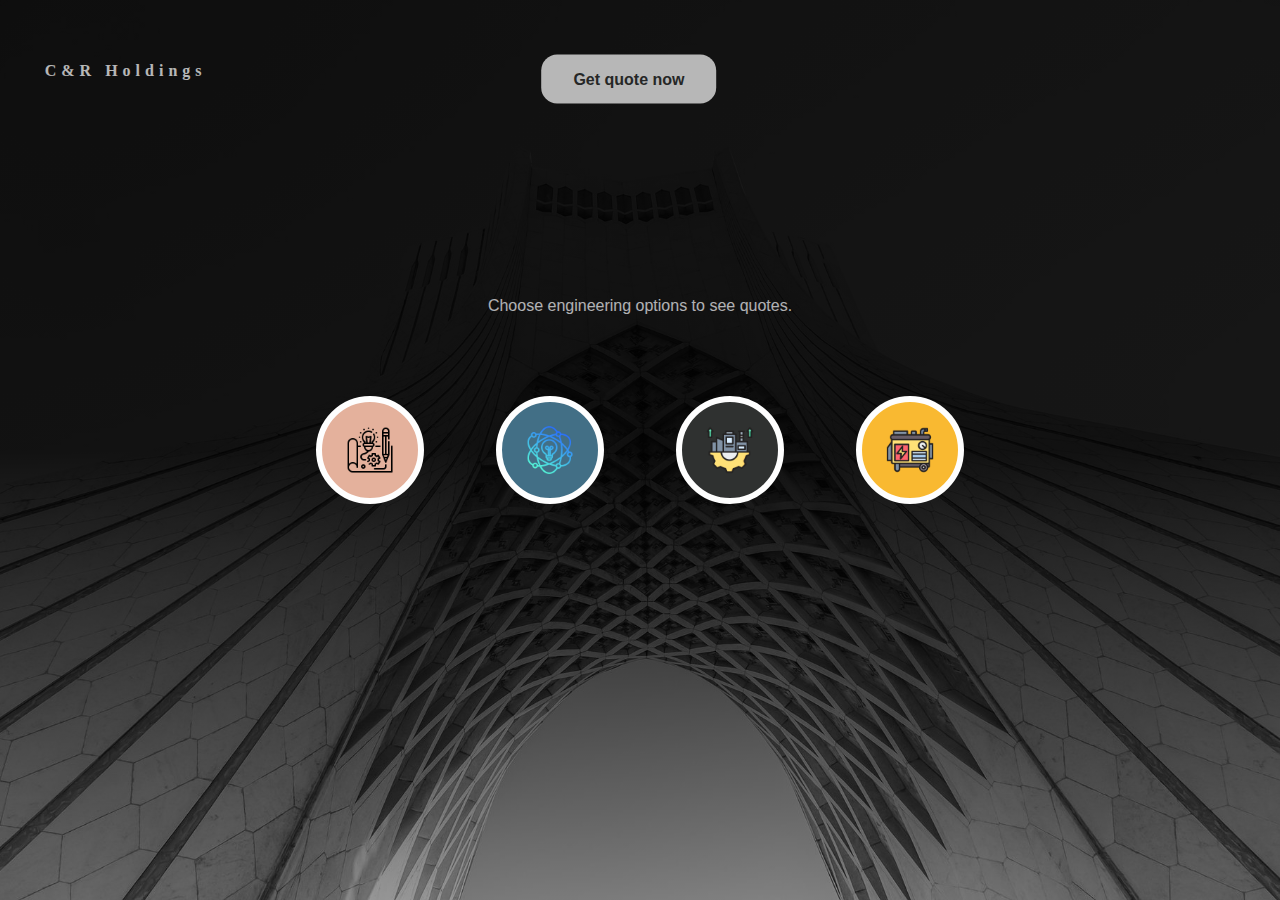
<file: index.html>
<!DOCTYPE html>
<html id="html">
	<head>
		<meta charset="utf-8">
		<meta http-equiv="X-UA-Compatible" content="IE=edge">
		<title>Cliff Robinson | C&R Engineers</title>
		<meta name="description" content="A single page engineering company web design.">
		<meta name="keywords" content="single page, engineering, company, web design">
		<meta name="robots" content="index, follow">
		<meta name="author" content="Ariescodex">
		<meta name="copyright" content="&copy;2024 www.github.io/ariescodex">
		<!-- <meta http-equiv="refresh" content="60"> -->
		<link rel="icon" href="../web-design-png/cloud.png">
		<link rel="stylesheet" href="events.css">
	</head>
	<body>
		<!-- --- HERO LANDING PAGE ---  -->
		<section class="hero" id="hero">
			<!-- --- test events ---  -->
			<!-- --- LOGO ---  -->
			<div class="logo-wrapper">
				<a href="events.html" class="logo">C&R Holdings</a>
			</div>
			<!-- --- cta ---  -->
			<div class="cta-wrapper">
				<a href="#" class="cta">Get quote now</a>
			</div>
			<div class="desc-wrapper">
				<p href="#" class="description" id="description">Choose engineering options to see quotes.</p>
			</div>
			<div class="grid-box">
				<div class="grid-collection">
					<div class="img-wrapper box-bg box-1" id="box1">
						<img src="4.png" width="80px" alt="industrial engineering icon" class="menu-icon">
					</div>
					<div class="img-wrapper box-bg box-2" id="box2">
						<img src="10.png" width="80px" alt="electrical engineering icon" class="menu-icon">
					</div>
					<div class="img-wrapper box-bg box-3" id="box3">
						<img src="11.png" width="80px" alt="civil engineering icon" class="menu-icon">
					</div>
					<div class="img-wrapper box-bg box-4" id="box4">
						<img src="12.png" width="80px" alt="mining engineering icon" class="menu-icon">
					</div>
				</div>
			</div>
		</section>
		<script src="events.js"></script>
	</body>
</html>
</file>
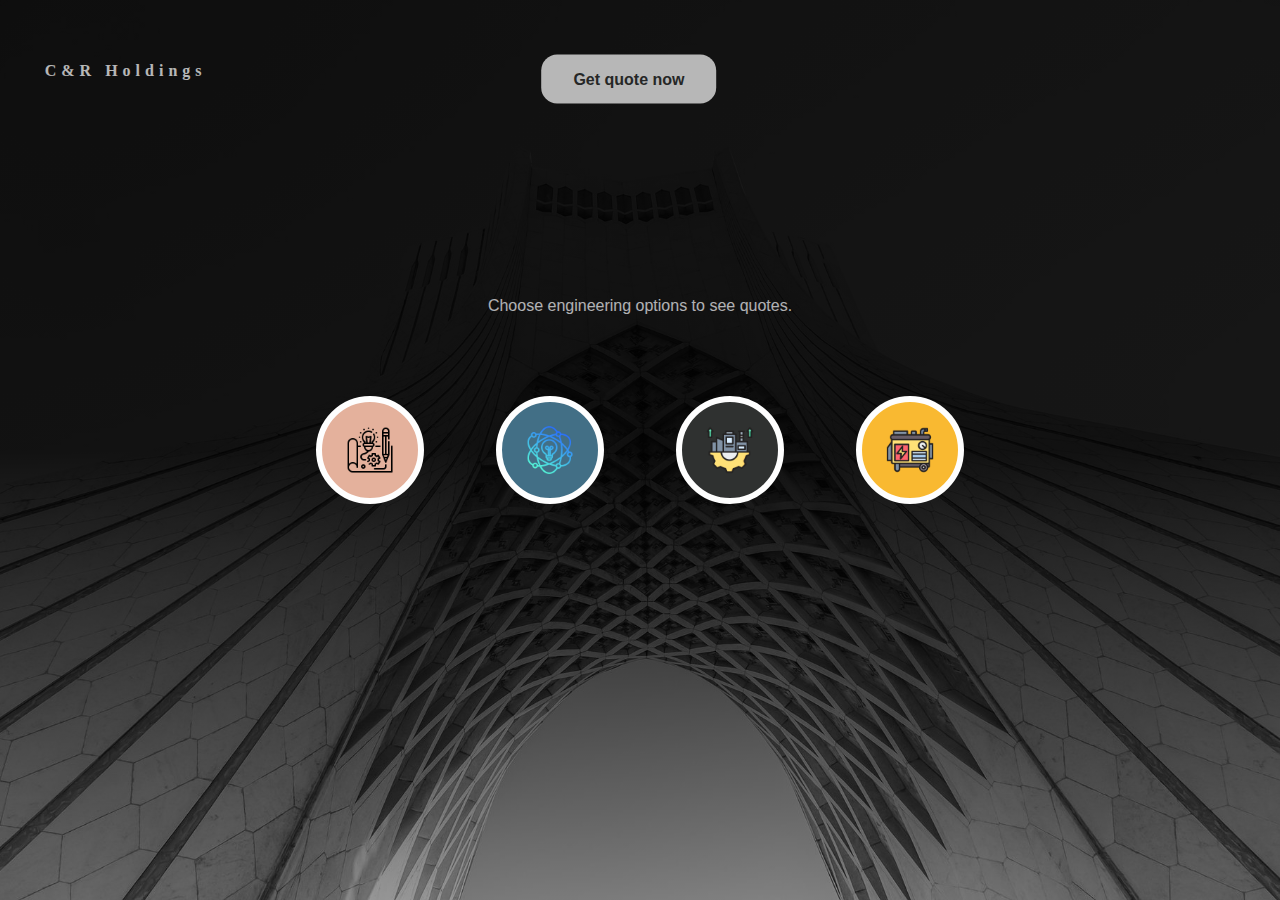
<file: events.html>
<!DOCTYPE html>
<html id="html">
	<head>
		<meta charset="utf-8">
		<meta http-equiv="X-UA-Compatible" content="IE=edge">
		<title>Cliff Robinson | C&R Engineers</title>
		<meta name="description" content="A single page engineering company web design.">
		<meta name="keywords" content="single page, engineering, company, web design">
		<meta name="robots" content="index, follow">
		<meta name="author" content="Ariescodex">
		<meta name="copyright" content="&copy;2024 www.github.io/ariescodex">
		<!-- <meta http-equiv="refresh" content="60"> -->
		<link rel="icon" href="../web-design-png/cloud.png">
		<link rel="stylesheet" href="events.css">
	</head>
	<body>
		<!-- --- HERO LANDING PAGE ---  -->
		<section class="hero" id="hero">
			<!-- --- test events ---  -->
			<!-- --- LOGO ---  -->
			<div class="logo-wrapper">
				<a href="events.html" class="logo">C&R Holdings</a>
			</div>
			<!-- --- cta ---  -->
			<div class="cta-wrapper">
				<a href="#" class="cta">Get quote now</a>
			</div>
			<div class="desc-wrapper">
				<p href="#" class="description" id="description">Choose engineering options to see quotes.</p>
			</div>
			<div class="grid-box">
				<div class="grid-collection">
					<div class="img-wrapper box-bg box-1" id="box1">
						<img src="4.png" width="80px" alt="industrial engineering icon" class="menu-icon">
					</div>
					<div class="img-wrapper box-bg box-2" id="box2">
						<img src="10.png" width="80px" alt="electrical engineering icon" class="menu-icon">
					</div>
					<div class="img-wrapper box-bg box-3" id="box3">
						<img src="11.png" width="80px" alt="civil engineering icon" class="menu-icon">
					</div>
					<div class="img-wrapper box-bg box-4" id="box4">
						<img src="12.png" width="80px" alt="mining engineering icon" class="menu-icon">
					</div>
				</div>
			</div>
		</section>
		<script src="events.js"></script>
	</body>
</html>
</file>
<file: events.css>
*,
*:before,
*:after {
box-sizing: border-box;
margin: 0;
padding: 0;
font-family: 'Poppins', sans-serif;
}
/* --- reset --- */
:root {
/*--- border-radius --- */
--bubble-radius: 50%;
--radius-minimal: 0.2em;
--radius-light: 1em;
--radius-medium: 2em;
--radius-large: 3em;
--radius-x-large: 5em;
/* --- color styles ---*/
--color-dark: rgba();
--color-dark: rgba();
--color-one: rgba(47, 49, 48, 1); /* dark blue */
--color-one-lite: rgba();
--color-two: rgba(228, 177, 156, 1); /* light blue */
--color-two-lite: rgba();
--color-three: rgba(66, 111, 134, 1); /* red pink */
--color-three-lite: rgba(66, 111, 134, .3); /* red pink */
--color-four: rgba(249, 185, 49, 1); /* smokey white */
--color-four-lite: rgba();
--color-light: rgba(254, 254, 254, 1); /* smokey white */
--color-light-lite: rgba(245, 245, 249, 1); /* cloudy white */
/* --- font styles --- */
--font-semi-minimal: 1rem;
--font-minimal: 1rem;
--font-medium: 2rem;
--font-large: 3rem;
--font-x-large: 6rem;
--font-xx-large: 12rem;
--font-size: 1rem;
--font-weight-h1: 800;
--font-weight-p: 300;
/* --- letter-spacing styles --- */
--letter-spacing-minimal: 1px;
--letter-spacing-light: 5px;
--letter-spacing-medium: 8px;
--letter-spacing-large: 0.3em;
--letter-spacing-xl: 0.5em;
--letter-spacing-xxl: 1em;
/* --- margin styles ---*/
--margin-minimal: 1em;
--margin-light: 1em;
--margin-medium: 2em;
--margin-large: 3em;
--margin-x-large: 5em;
--margin-xx-large: 5em;
/* --- padding styles ---*/
--padding-minimal: 1em;
--padding-light: 1em;
--padding-medium: 2em;
--padding-large: 3em;
--padding-x-large: 5em;
/*--- transition styles --- */
--transition: 0.3s ease-in;
--transition-light: 0.5s ease-in;
--transition-medium: 1s ease-in;
}
/* --- general styles section ---*/
html {
scroll-behavior: smooth;
}
img, video {
display: block;
object-fit: cover;
cursor: pointer;
}
li {
list-style: none;
}
a {
text-decoration: none;
transition: all 0.5s ease-in;
}
input, button {
outline: 0;
border: 0;
}
/*--- HERO SECTION --- */
/*--- VOTE TEXT SUB-SECTION --- */
.hero {
width: 100%;
min-height: 100vh;
height: 100vh;
height: 100svh;
background: linear-gradient(rgba(0,0,0,0.9) 50%, rgba(0,0,0,0.4)), url('azadi-tower-6974106_1920.jpg');
background-position: bottom;
background-repeat: no-repeat;
background-size: cover;
display: flex;
justify-content: center;
align-items: center;
position: relative;
transition: var(--transition-medium) background-position;
}
/*--- LOGO --- */
.logo-wrapper {
position: absolute;
top: 7%;
left: 4%;
transform: translate(-4%, -8%);
opacity: 0.7;
font-weight: 900;
z-index: 999;
cursor: pointer;
transition: var(--transition) opacity;
}
.logo {
color: var(--color-light);
font-family: /*'evogria',*/ 'rondal', serif;
letter-spacing: var(--letter-spacing-light);
}
.logo-wrapper:hover, .logo-wrapper:focus, .logo-wrapper:focus-within {
opacity: 0.1;
}
.grid-collection {
width: 100%;
height: 100%;
display: flex;
justify-content: center;
align-items: center;
flex-wrap: wrap;
}
.grid-box {
width: 800px;
height: 500px;
border-radius: var(--radius-medium);
display: flex;
justify-content: center;
align-items: center;
flex-wrap: wrap;
}
.box-bg {
width: 180px;
height: 180px;
border-radius: var(--bubble-radius);
display: grid;
place-items: center;
transform: scale(0.6);
border: 10px solid var(--color-light);
cursor: pointer;
transition: var(--transition);
}
.box-1 {
background-color: var(--color-two);
}
.box-2 {
background-color: var(--color-three);
}
.box-3 {
background-color: var(--color-one);
}
.box-4 {
background-color: var(--color-four);
}
.cta:hover, .cta:focus, .cta:focus-within {
background: linear-gradient(var(--color-two) 50%, rgba(0,0,0,0.4));
}
.box-bg:hover, .box-bg:focus, .box-bg:focus-within {
background: linear-gradient(var(--color-two) 50%, rgba(0,0,0,0.4));
transform: scale(1);
}
/*--- CTA --- */
.cta-wrapper {
position: absolute;
top: 8%;
left: 49%;
transform: translate(-49%, -8%);
opacity: 0.7;
}
.cta {
background: var(--color-light);
padding: var(--padding-light) var(--padding-medium);
border-radius: var(--radius-light);
color: var(--color-one);
font-weight: 900;
letter-spacing: var(--letter-spacing-minimals);
transition: var(--transition);
}
.desc-wrapper {
position: absolute;
color: var(--color-light-lite);
opacity: 0.7;
bottom: 65%;
transform: translate(-65);
}
</file>
